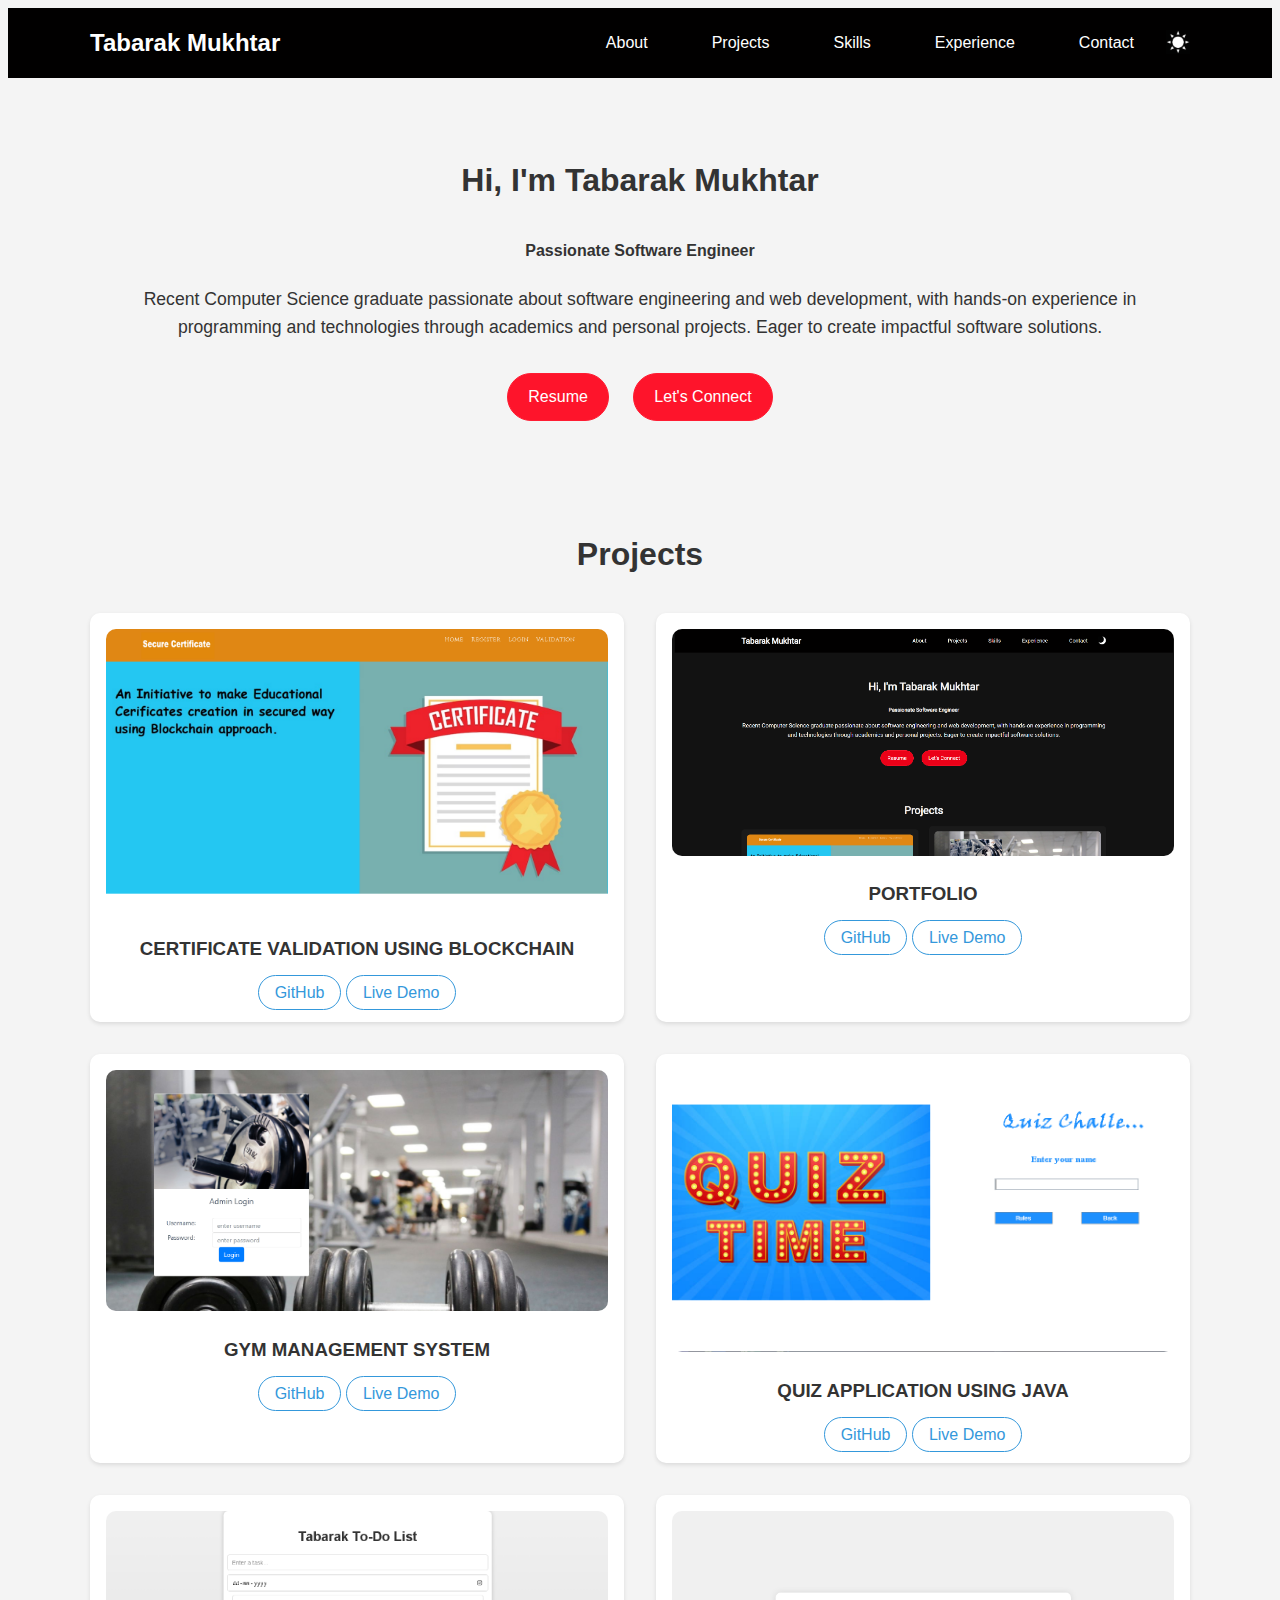
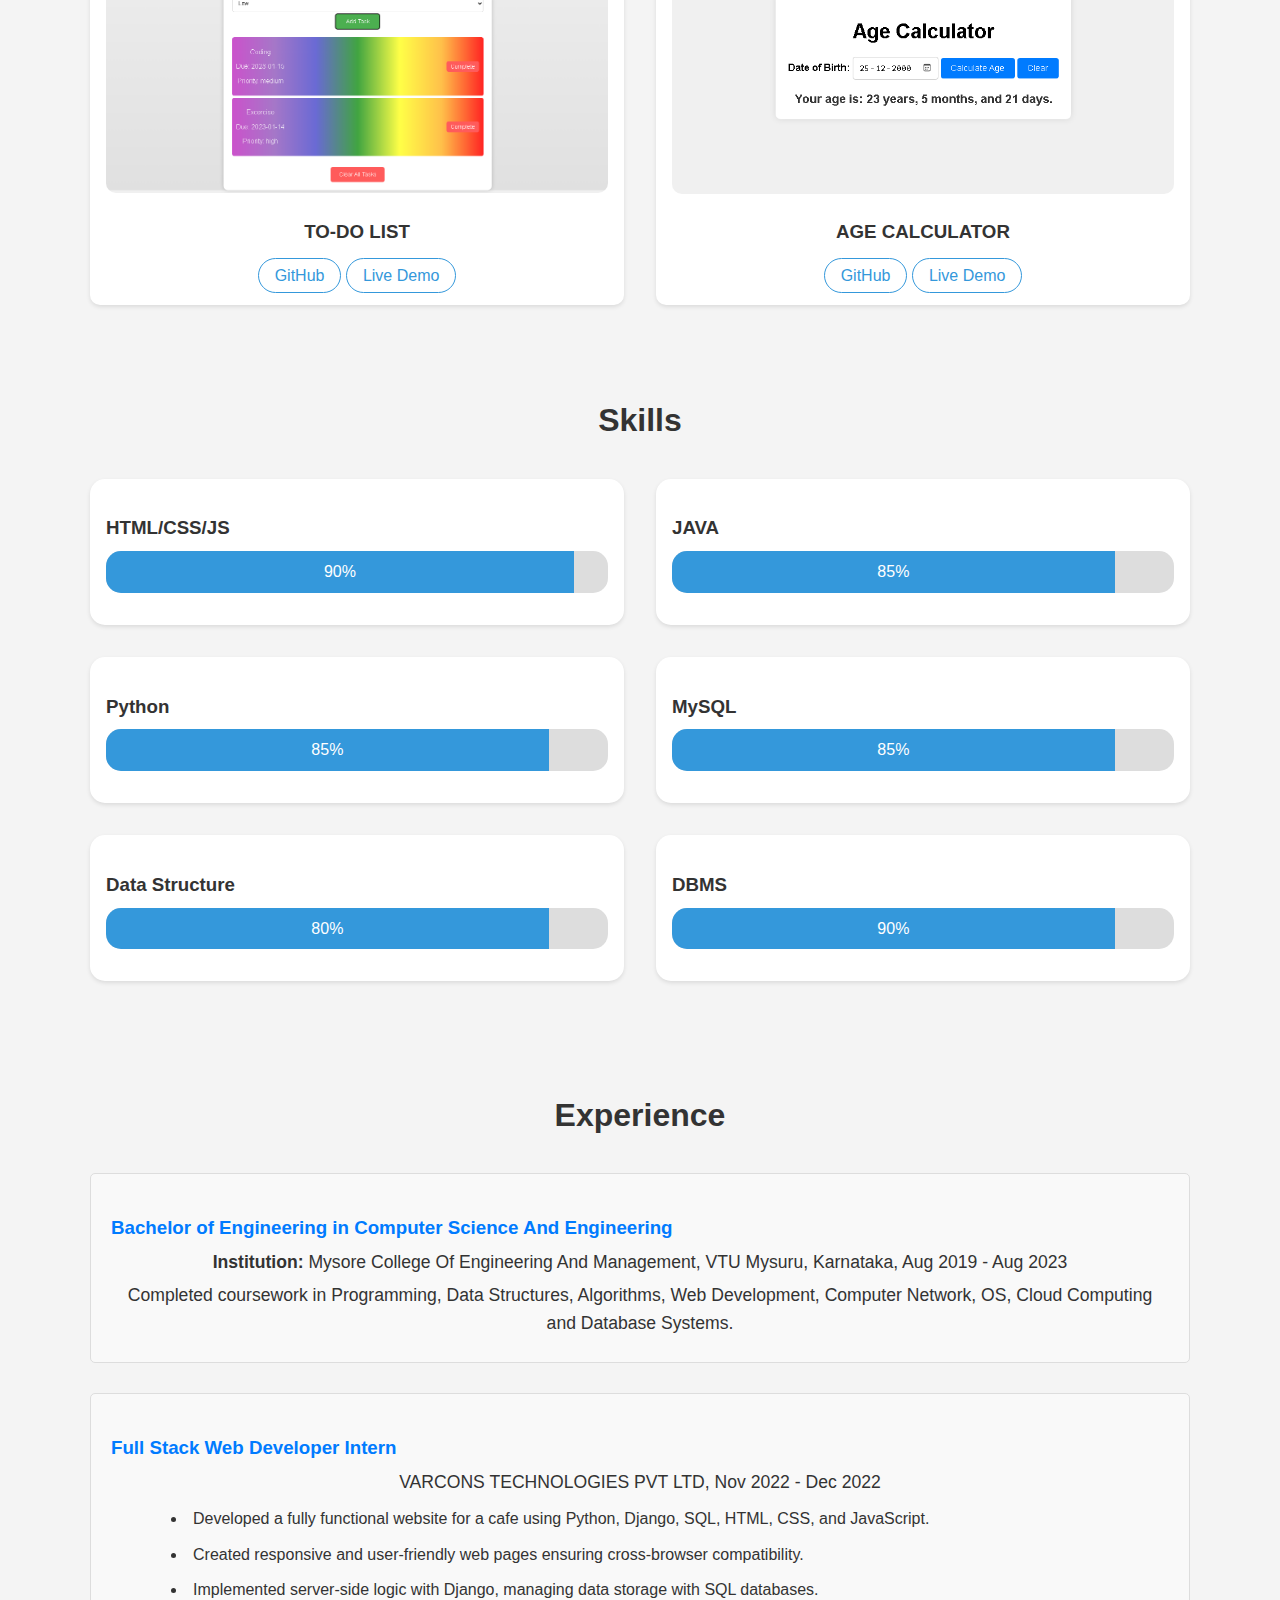
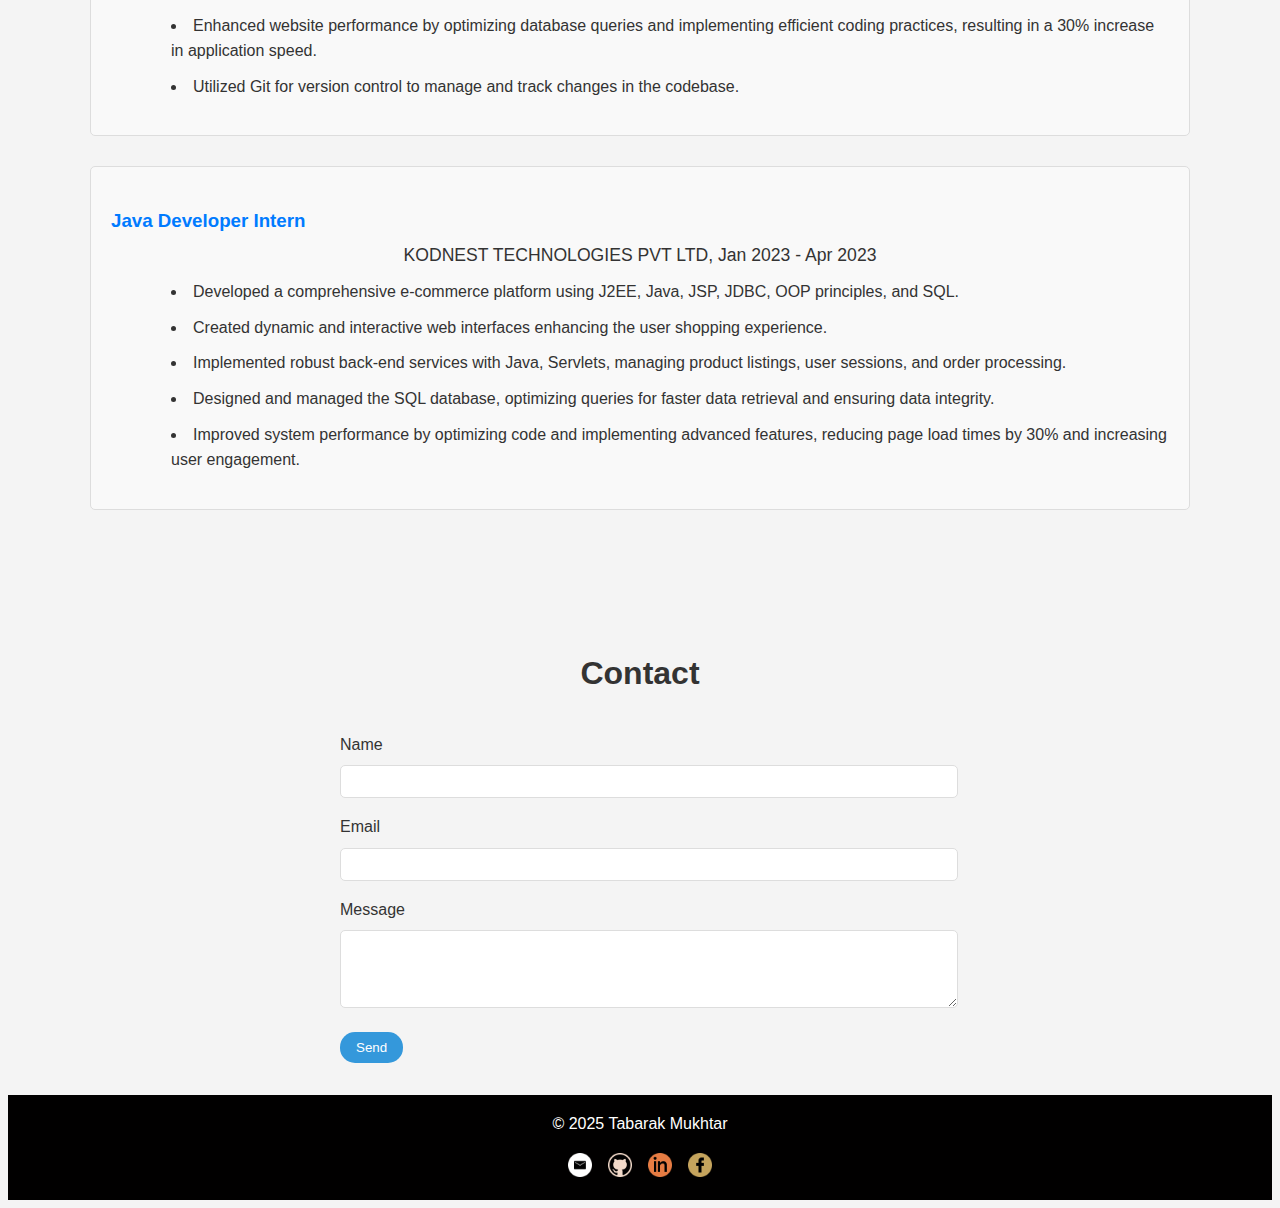
<file: index.html>
<!DOCTYPE html>
<html lang="en">
<head>
    <meta charset="UTF-8">
    <meta name="viewport" content="width=device-width, initial-scale=1.0">
    <title>My Portfolio</title>
    <link rel="icon" href="Images/icon.png" type="image/icon type">
    <link rel="stylesheet" href="styles.css">
    
    <script src="https://cdn.emailjs.com/dist/email.min.js"></script>
<script>
  (function(){
    emailjs.init("YabRVWgikYsILezo0");
  })();
</script>

</head>
<body>
    <header>
        <div class="container">
            <h1>Tabarak Mukhtar</h1>
            <nav>
                <ul>
                    <li><a href="#About">About</a></li>
                    <li><a href="#projects">Projects</a></li>
                    <li><a href="#skills">Skills</a></li>
                    <li><a href="#experience">Experience</a></li>
                    <li><a href="#contact">Contact</a></li>
                    <button id="theme-toggle"><img id="theme-icon" src="Images/sun.png" alt="Toggle Theme"></button>
                </ul>
            </nav>
            
        </div>
    </header>

    <!-- About Section -->
    <section id="about" class="section">
        <div class="container">
            <h2>Hi, I'm Tabarak Mukhtar</h2>
            <h4>Passionate Software Engineer</h4>
            <p>Recent Computer Science graduate passionate about software engineering and web development, with hands-on experience in programming and technologies through academics and personal projects. Eager to create impactful software solutions.</p>
            <div class="buttons">
                <a href="https://drive.google.com/file/d/1Jt4T-4fAsGjZ1FgdqfcrYxzyM_8B5tKB/view?usp=drive_link" class="btn" id="resume-btn" target="_blank">Resume</a>
                <a href="#contact" class="btn" id="hire-me-btn">Let's Connect</a>
            </div>
        </div>
    </section>

    <section id="projects" class="section">
        <div class="container">
            <h2>Projects</h2>
            <div class="projects-grid">
                <div class="project">
                    <img src="Images/Project 1.png" alt="Project 1">
                    <h3>CERTIFICATE VALIDATION USING BLOCKCHAIN</h3>
                
                    <a href="https://github.com/tabarakmukhtar/certificatevalidationusingblockchainn" target="_blank">GitHub</a>
                    <a href="http://13.114.47.73:5000/">Live Demo</a>
                </div>
                <div class="project">
                    <img src="Images/portfolio.png" alt="Project 2">
                    <h3>PORTFOLIO</h3>
                
                    <a href="https://tabarakmukhtar.github.io/Responsive-Portfolio" target="_blank">GitHub</a>
                    <a href="https://tabarakmukhtar-portfolio.netlify.app/">Live Demo</a>
                </div>
                <div class="project">
                    <img src="Images/Project 2.png" alt="Project 3">
                    <h3>GYM MANAGEMENT SYSTEM</h3>
                    
                    <a href="https://github.com/tabarakmukhtar/DBMS-Gym-Management-System" target="_blank">GitHub</a>
                    <a href="https://tabarakmukhtar.github.io/DBMS-Gym-Management-System/">Live Demo</a>
                </div>
                <div class="project">
                    <img src="Images/Project 3.png" alt="Project 4">
                    <h3>QUIZ APPLICATION USING JAVA</h3>
                    <a href="https://github.com/tabarakmukhtar/Quiz-Application" target="_blank">GitHub</a>
                    <a href="https://github.com/tabarakmukhtar/Quiz-Application/">Live Demo</a>
                </div>
                 <div class="project">
                    <img src="Images/Project 4.png" alt="Project 5">
                    <h3>TO-DO LIST</h3>
                    <a href="https://tabarakmukhtar.github.io/Tabarak-To-Do-List" target="_blank">GitHub</a>
                    <a href="https://tabarakmukhtar.github.io/Tabarak-To-Do-List/">Live Demo</a>
                </div>
                 <div class="project">
                    <img src="Images/Project 5.png" alt="Project 6">
                    <h3>AGE CALCULATOR</h3>
                    <a href="https://tabarakmukhtar.github.io/AgeCalculator" target="_blank">GitHub</a>
                    <a href="https://tabarakmukhtar.github.io/AgeCalculator/">Live Demo</a>
                </div>
            </div>
        </div>
    </section>

    <section id="skills" class="section">
        <div class="container">
            <h2>Skills</h2>
            <div class="skills-grid">
                <div class="skill">
                    <h3>HTML/CSS/JS</h3>
                    <div class="progress-bar">
                        <div class="progress" style="width: 90%;">90%</div>
                    </div>
                </div>
                <div class="skill">
                    <h3>JAVA</h3>
                    <div class="progress-bar">
                        <div class="progress" style="width: 85%;">85%</div>
                    </div>
                </div>
                <div class="skill">
                    <h3>Python</h3>
                    <div class="progress-bar">
                        <div class="progress" style="width: 85%;">85%</div>
                    </div>
                </div>
                <div class="skill">
                    <h3>MySQL</h3>
                    <div class="progress-bar">
                        <div class="progress" style="width: 85%;">85%</div>
                    </div>
                </div>
                <div class="skill">
                    <h3>Data Structure</h3>
                    <div class="progress-bar">
                        <div class="progress" style="width: 85%;">80%</div>
                    </div>
                </div>
                <div class="skill">
                    <h3>DBMS</h3>
                    <div class="progress-bar">
                        <div class="progress" style="width: 85%;">90%</div>
                    </div>
                </div>
            </div>
        </div>
    </section>

    <section id="experience" class="section">
        <div class="container">
            <h2>Experience</h2>
            <div class="experience-item">
                <h3>Bachelor of Engineering in Computer Science And Engineering</h3>
                <p><strong>Institution:</strong> Mysore College Of Engineering And Management, VTU Mysuru, Karnataka, Aug 2019 - Aug 2023</p>
                <p>Completed coursework in Programming, Data Structures, Algorithms, Web Development, Computer Network, OS, Cloud Computing and Database Systems.</p>
            </div>
            <div class="experience-item">
                <h3> Full Stack Web Developer Intern</h3>
                <p>VARCONS TECHNOLOGIES PVT LTD, Nov 2022 - Dec 2022</p>
                <ul>
                    <li>Developed a fully functional website for a cafe using Python, Django, SQL, HTML, CSS, and JavaScript.</li>
                    <li>Created responsive and user-friendly web pages ensuring cross-browser compatibility.</li>
                    <li>Implemented server-side logic with Django, managing data storage with SQL databases.</li>
                    <li>Enhanced website performance by optimizing database queries and implementing efficient coding practices, resulting in a 30% increase in application speed.</li>
                    <li>Utilized Git for version control to manage and track changes in the codebase.</li>
                </ul>
            </div>
            <div class="experience-item">
                <h3>Java Developer Intern</h3>
                <p>KODNEST TECHNOLOGIES PVT LTD, Jan 2023 - Apr 2023</p>
                <ul>
                    <li>Developed a comprehensive e-commerce platform using J2EE, Java, JSP, JDBC, OOP principles, and SQL.</li>
                    <li>Created dynamic and interactive web interfaces enhancing the user shopping experience.</li>
                    <li>Implemented robust back-end services with Java, Servlets, managing product listings, user sessions, and order processing.</li>
                    <li>Designed and managed the SQL database, optimizing queries for faster data retrieval and ensuring data integrity.</li>
                    <li>Improved system performance by optimizing code and implementing advanced features, reducing page load times by 30% and increasing user engagement.</li>
                </ul>
            </div>
            <!-- Add more experience items as needed -->
        </div>
    </section>

    <section id="contact" class="section">
        <div class="container">
            <h2>Contact</h2>
            <form id="contact-form">
                <label for="name">Name</label>
                <input type="text" id="name" name="name" required>
                <label for="email">Email</label>
                <input type="email" id="email" name="email" required>
                <label for="message">Message</label>
                <textarea id="message" name="message" rows="4" required></textarea>
                <button type="submit">Send</button>
            </form>
        </div>
    </section>

    <footer>
        <div class="container">
            <p>&copy; 2025 Tabarak Mukhtar </p>
            <ul class="social-links">
                <li><a href="mailto:tabarakmukhtar159@gmail.com"><img src="Images/email.png" alt="Email"></a></li>
                <li><a href="https://github.com/tabarakmukhtar"><img src="Images/github.png" alt="GitHub"></a></li>
                <li><a href="https://www.linkedin.com/in/tabarakmukhtar"><img src="Images/linkedin.png" alt="LinkedIn"></a></li>
                <li><a href="https://www.facebook.com/tabarak.mukhtar.7"><img src="Images/facebook.png" alt="Facebook"></a></li>
            </ul>
        </div>
    </footer>

    <button id="back-to-top" title="Back to Top">&#8679;</button>

    <script src="scripts.js"></script>
</body>
</html>
</file>
<file: styles.css>
/* Basic body styles */
body {
    font-family: 'Roboto', sans-serif;
    line-height: 1.6;
    color: #333;
    background: #f4f4f4;
    transition: background-color 0.3s ease, color 0.3s ease;
}

body.dark-mode {
    background: #121212;
    color: #f4f4f4;
}

/* Header styles */
header {
    background: #010000;
    color: #fff;
    padding: 1rem 0;
    transition: background 0.3s ease, color 0.3s ease;
}

header .container {
    display: flex;
    justify-content: space-between;
    align-items: center;
}

header h1 {
    margin: 0;
    font-size: 1.5rem;
}

header.dark-mode {
    background: #1a1a1a;
    color: #e0e0e0;
}

/* Theme toggle button */
header button#theme-toggle {
    background: transparent;
    border: none;
    cursor: pointer;
    outline: none; /* Hide the outline */
    padding: 0; /* Remove any padding */
    margin: 0;
}

header button#theme-toggle img {
    background: transparent; /* Make the background transparent */
    border: none; /* Ensure no border */
    width: 24px;
    height: 24px;
    transition: filter 0.3s ease;
}

header button#theme-toggle img#theme-icon {
    filter: invert(100%);
}

header.dark-mode button#theme-toggle img#theme-icon {
    filter: invert(0%);
}

/* About Section */
#about {
    text-align: center;
    padding: 50px 0;
}

#about .buttons {
    margin-top: 20px;
}

#about .btn {
    display: inline-block;
    padding: 10px 20px;
    margin: 0 10px;
    text-decoration: none;
    background: #ff0019ea ;
    color: #ffffff;
    border: 1px solid#ff1c32;
    border-radius: 25px;
    transition: background-color 0.3s ease;
    -webkit-border-radius: 25px;
    -moz-border-radius: 25px;
    -ms-border-radius: 25px;
    -o-border-radius: 25px;
}

#about .btn:hover {
    background-color: #d70015; 
}

/* Navigation links */
header nav ul {
    display: flex;
    list-style: none;
    margin: 0;
    padding: 0;
}

header nav ul li {
    margin: 0 1rem;
}

header nav ul li a {
    color: #fff;
    text-decoration: none;
    padding: 0.5rem 1rem;
    transition: background 0.3s ease, color 0.3s ease;
}

header nav ul li a:hover {
    background: #fff;
    color: #333;
    border-radius: 5px;
}

header.dark-mode nav ul li a {
    color: #e0e0e0;
}

header.dark-mode nav ul li a:hover {
    background: #e0e0e0;
    color: #333;
}

/* Section styles */
.section {
    padding: 2rem 0;
}

.container {
    max-width: 1100px;
    margin: 0 auto;
    padding: 0 2rem;
}

.section h2 {
    text-align: center;
    margin-bottom: 2rem;
    font-size: 2rem;
}

.section p {
    text-align: center;
    margin-bottom: 2rem;
    font-size: 1.1rem;
}

/* Projects section */
.projects-grid {
    display: grid;
    grid-template-columns: repeat(2, 1fr);
    gap: 2rem;
}

.project {
    background: #fff;
    padding: 1rem;
    border-radius: 10px;
    box-shadow: 0 2px 4px rgba(0, 0, 0, 0.1);
    text-align: center;
    transition: transform 0.3s ease;
    -webkit-border-radius: 10px;
    -moz-border-radius: 10px;
    -ms-border-radius: 10px;
    -o-border-radius: 10px;
    -webkit-transition: transform 0.3s ease;
    -moz-transition: transform 0.3s ease;
    -ms-transition: transform 0.3s ease;
    -o-transition: transform 0.3s ease;
}

.project img {
    width: 100%;
    border-radius: 10px;
}

.project h3 {
    margin: 1rem 0;
}

.project p {
    font-size: 0.9rem;
}

.project a {
    color: #3498db;
    text-decoration: none;
    border: 1px solid #3498db;
    padding: 0.5rem 1rem;
    border-radius: 25px;
    transition: background 0.3s ease, color 0.3s ease;
    -webkit-border-radius: 25px;
    -moz-border-radius: 25px;
    -ms-border-radius: 25px;
    -o-border-radius: 25px;
}

.project a:hover {
    background: #3498db;
    color: #fff;
}

.project:hover {
    transform: translateY(-10px);
}

body.dark-mode .project {
    background: #1a1a1a;
    color: #e0e0e0;
}

body.dark-mode .project a {
    color: #2980b9;
    border: 1px solid #2980b9;
}

body.dark-mode .project a:hover {
    background: #2980b9;
    color: #fff;
}

/* Skills section */
.skills-grid {
    display: grid;
    grid-template-columns: repeat(2, 1fr);
    gap: 2rem;
}

.skill {
    background: #fff;
    padding: 1rem;
    border-radius: 15px;
    box-shadow: 0 2px 4px rgba(0, 0, 0, 0.1);
    transition: background 0.3s ease, color 0.3s ease;
    -webkit-border-radius: 15px;
    -moz-border-radius: 15px;
    -ms-border-radius: 15px;
    -o-border-radius: 15px;
}

.skill h3 {
    margin-bottom: 0.5rem;
}

.progress-bar {
    background: #ddd;
    border-radius: 15px;
    overflow: hidden;
    margin-bottom: 1rem;
    -webkit-border-radius: 15px;
    -moz-border-radius: 15px;
    -ms-border-radius: 15px;
    -o-border-radius: 15px;
}

.progress {
    background: #3498db;
    color: #fff;
    padding: 0.5rem;
    text-align: center;
}

body.dark-mode .skill {
    background: #1a1a1a;
    color: #e0e0e0;
}

body.dark-mode .progress-bar {
    background: #333;
}

body.dark-mode .progress {
    background: #2980b9;
}

/* Experience section */
#experience {
    padding: 50px 0;
}

.experience-item {
    margin-bottom: 30px;
    padding: 20px;
    border: 1px solid #ddd;
    border-radius: 5px;
    background-color: #f9f9f9;
}

.experience-item h3 {
    margin-bottom: 5px;
    color: #007bff;
}

.experience-item p {
    margin: 5px 0;
}

.experience-item ul {
    margin-top: 10px;
    list-style: disc inside;
}

.experience-item ul li {
    margin-bottom: 10px;
    padding-left: 20px;
}

body.dark-mode .experience-item {
    background: #1a1a1a;
    color: #e0e0e0;
}



/* Contact section */
#contact-form {
    max-width: 600px;
    margin: 0 auto;
    text-align: left;
}

#contact-form label {
    display: block;
    margin-bottom: 0.5rem;
}

#contact-form input,
#contact-form textarea {
    width: 100%;
    padding: 0.5rem;
    margin-bottom: 1rem;
    border-radius: 5px;
    border: 1px solid #ddd;
}

#contact-form button {
    background: #3498db;
    color: #fff;
    border: none;
    padding: 0.5rem 1rem;
    cursor: pointer;
    border-radius: 15px;
    transition: background 0.3s ease;
    -webkit-border-radius: 15px;
    -moz-border-radius: 15px;
    -ms-border-radius: 15px;
    -o-border-radius: 15px;
}

#contact-form button:hover {
    background: #2980b9;
}

/* Footer styles */
footer {
    background:  #010000;
    color: #fff;
    text-align: center;
    padding: 1rem 0;
    transition: background 0.3s ease, color 0.3s ease;
}

footer p {
    margin: 0;
}

footer .social-links {
    list-style: none;
    padding: 0;
    margin: 1rem 0 0 0;
    display: flex;
    justify-content: center;
}

footer .social-links li {
    margin: 0 0.5rem;
}

footer .social-links li a img {
    width: 24px;
    height: 24px;
    filter: invert(1);
}

footer.dark-mode {
    background: #1a1a1a;
    color: #e0e0e0;
}

/* Back to top button styles */
#back-to-top {
    display: none;
    position: fixed;
    bottom: 35px;
    right: 20px;
    width: 50px;
    height: 50px;
    background-color: #2980b9;
    color: #fff;
    border: none;
    border-radius: 50%;
    font-size: 24px;
    text-align: center;
    line-height: 50px;
    cursor: pointer;
    transition: opacity 0.3s, visibility 0.3s;
    z-index: 1000;
}

#back-to-top:hover {
    background-color:#2980b9;
}

/* Show button when scrolling */
#back-to-top.show {
    display: block;
}
body.dark-mode #back-to-top {
    background: #2980b9;
}

/* Responsive styles */
@media (max-width: 768px) {
    header .container {
        flex-direction: column;
        text-align: center;
    }

    header nav ul {
        flex-direction: column;
    }

    header nav ul li {
        margin: 0.5rem 0;
    }

    .projects-grid, .skills-grid {
        grid-template-columns: 1fr;
    }

    footer .container {
        flex-direction: column;
    }

    footer p {
        margin: 0.5rem 0;
    }
}
#back-to-top:hover {
    background-color: #0056b3;
}

/* Responsive Design */
@media (max-width: 768px) {
    .container {
        width: 95%;
    }

    nav ul {
        display: flex;
        flex-direction: column;
        align-items: center;
    }

    nav ul li {
        margin: 10px 0;
    }

    #about .btn {
        margin: 10px 0;
    }
}
</file>
